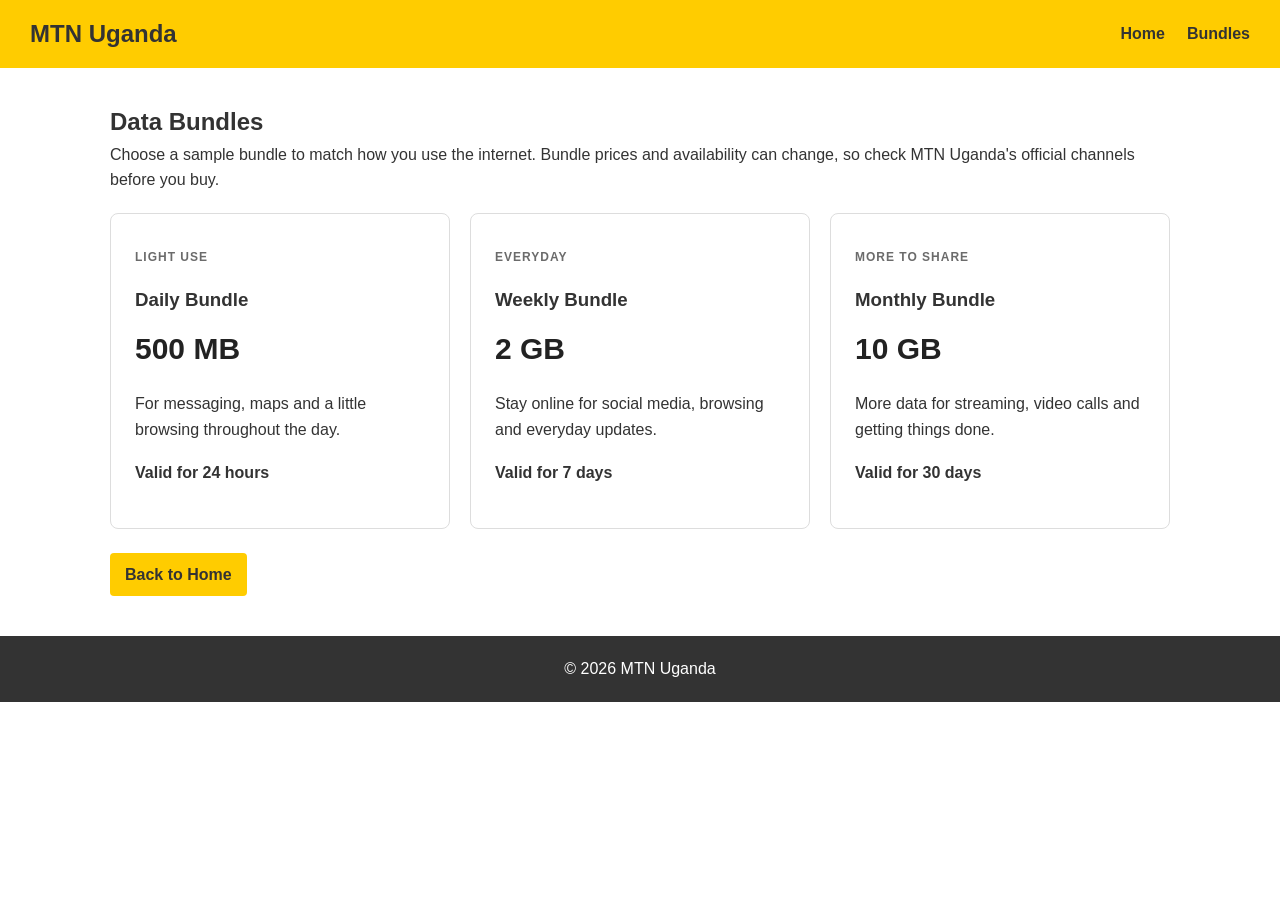
<file: 02_MTN_Uganda/bundles.html>
<!doctype html>
<html lang="en">
    <head>
        <meta charset="UTF-8">
        <meta name="viewport" content="width=device-width,initial-scale=1">
        <title>MTN Bundles</title>
        <link rel="stylesheet" href="style.css">
    </head>
    <body>
        <nav class="navbar">
            <h1>MTN Uganda</h1>
            <div><a href="index.html">Home</a><a href="bundles.html">Bundles</a>
        </div>
    </nav>
    <main class="container">
        <h2>Data Bundles</h2>
        <p>Choose a sample bundle to match how you use the internet. Bundle prices and availability can change, so check MTN Uganda's official channels before you buy.</p>
        <div class="cards bundle-cards">
            <article class="card bundle-card">
                <p class="bundle-label">LIGHT USE</p>
                <h3>Daily Bundle</h3>
                <p class="bundle-size">500 MB</p>
                <p>For messaging, maps and a little browsing throughout the day.</p>
                <p class="bundle-validity">Valid for 24 hours</p>
            </article>
            <article class="card bundle-card">
                <p class="bundle-label">EVERYDAY</p>
                <h3>Weekly Bundle</h3>
                <p class="bundle-size">2 GB</p>
                <p>Stay online for social media, browsing and everyday updates.</p>
                <p class="bundle-validity">Valid for 7 days</p>
            </article>
            <article class="card bundle-card">
                <p class="bundle-label">MORE TO SHARE</p>
                <h3>Monthly Bundle</h3>
                <p class="bundle-size">10 GB</p>
                <p>More data for streaming, video calls and getting things done.</p>
                <p class="bundle-validity">Valid for 30 days</p>
            </article>
        </div>
        <a class="button" href="index.html">Back to Home</a>
    </main>
    <footer>© 2026 MTN Uganda</footer>
</body>
</html>
</file>
<file: 02_MTN_Uganda/style.css>
* {
    margin:0;
    padding:0;
    box-sizing:border-box
}
body {
    font-family:Arial;
    color:#333;
    line-height:1.6
}
.navbar {
    background:#FFCC00;
    display:flex;
    padding:15px 30px;
    justify-content:space-between;
    align-items:center
}
.navbar a {
    color:#333;
    text-decoration:none;
    font-weight:bold;
    margin-left:22px;
    transition:color .2s
}
.navbar a:hover {
    color:#fff
}
.hero {
    height:330px;
    position:relative
}
.hero img {
    width:100%;
    height:100%;
    object-fit:cover
}
.hero h2 {
    position:absolute;
    inset:0;
    display:grid;
    place-items:center;
    color:white;
    font-size:clamp(28px,5vw,48px);
    text-shadow:2px 2px 5px #222
}
.container {
    max-width:1100px;
    margin:35px auto;
    padding:0 20px
}
.cards {
    display:flex;
    gap:20px;
    margin-top:20px
}
.bundle-cards {
    align-items:stretch;
    margin-bottom:24px
}
.bundle-card {
    border-top:4px solid #FFCC00
}
.bundle-label {
    color:#6b6b6b;
    font-size:12px;
    font-weight:bold;
    letter-spacing:1px
}
.bundle-size {
    color:#222;
    font-size:30px;
    font-weight:bold;
    margin:10px 0
}
.bundle-validity {
    font-weight:bold;
    margin-top:16px
}
.card {
    flex:1;
    padding:24px;
    border:1px solid #ddd;
    border-radius:8px;
    background:#fff
}
.card p {
    margin:10px 0 18px
}
.button {
    display:inline-block;
    background:#FFCC00;
    color:#333;
    padding:9px 15px;
    text-decoration:none;
    font-weight:bold;
    border-radius:4px
}
.button:hover {
    background:#333;
    color:white
}
footer {
    background:#333;
    color:white;
    text-align:center;
    padding:20px;
    margin-top:40px
}
@media(max-width:700px) {
    .navbar,.cards {
        flex-direction:column;
        gap:12px
    }
}
</file>
